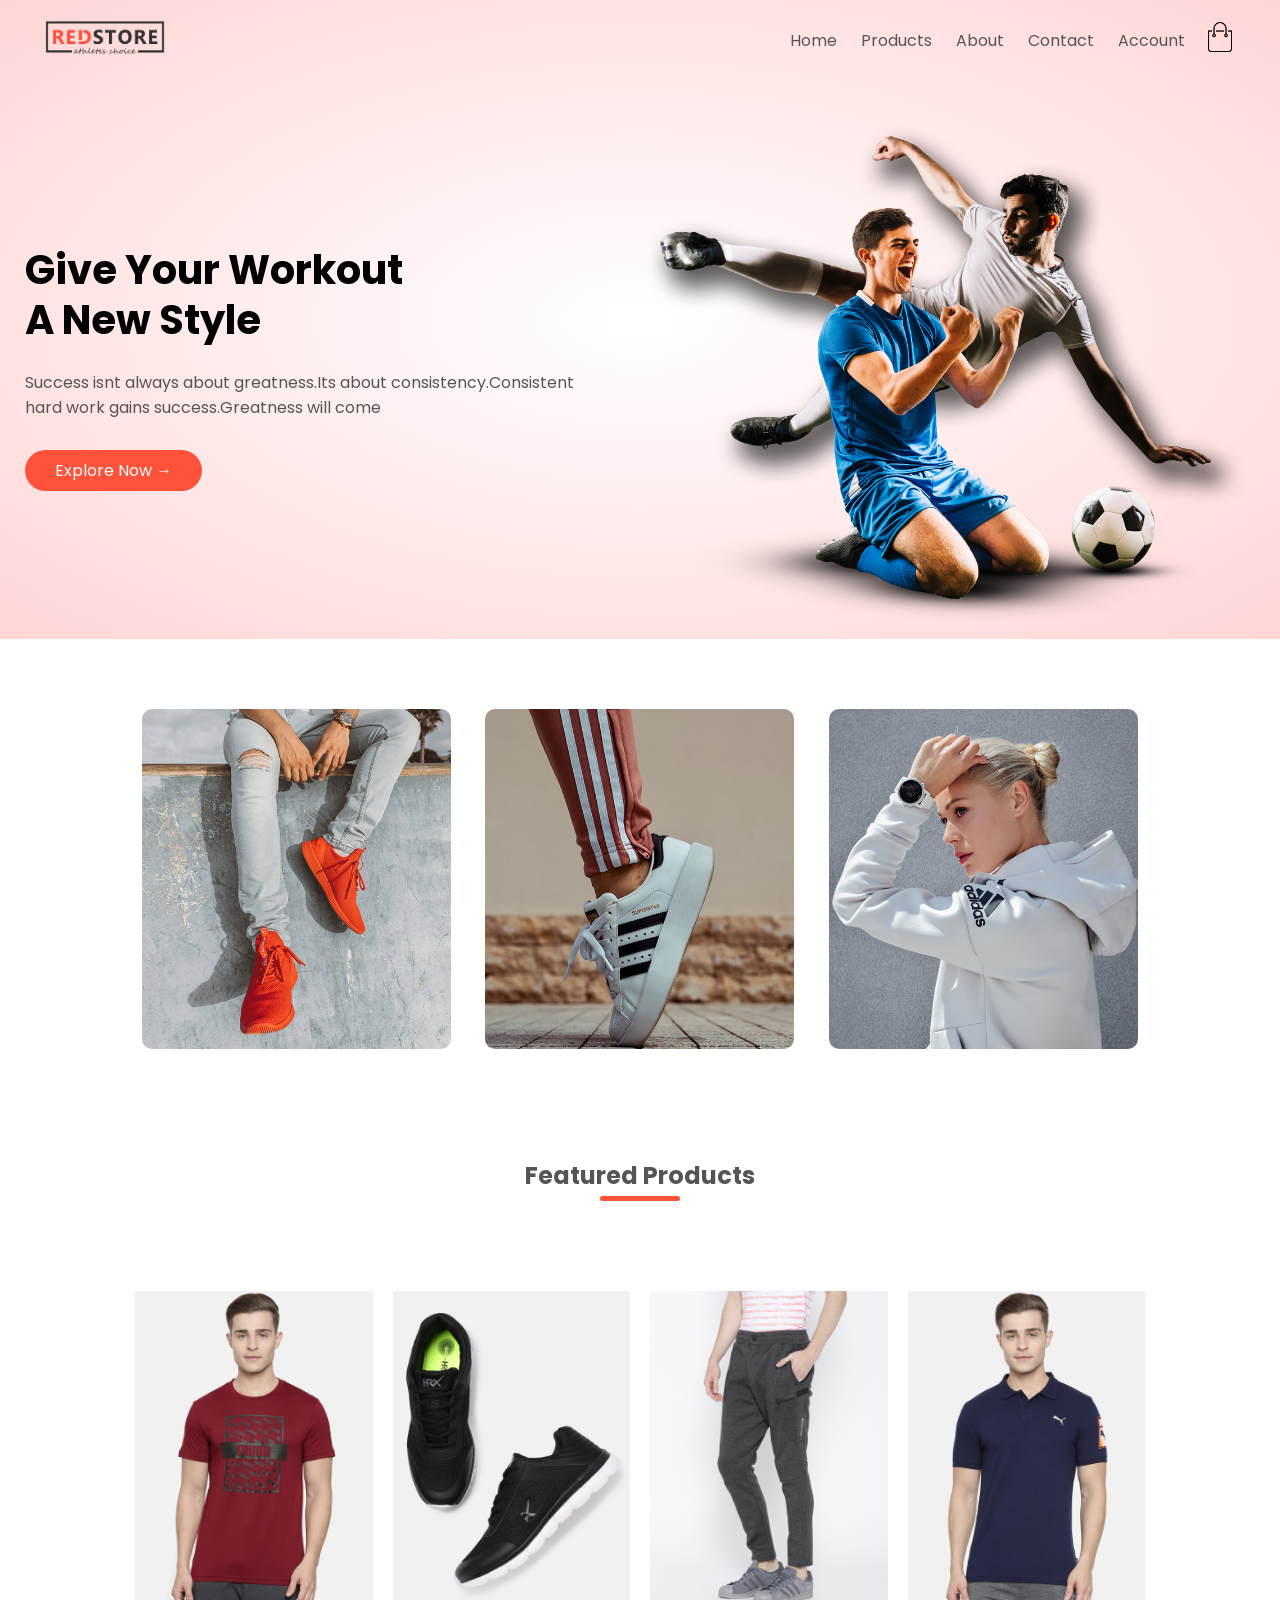
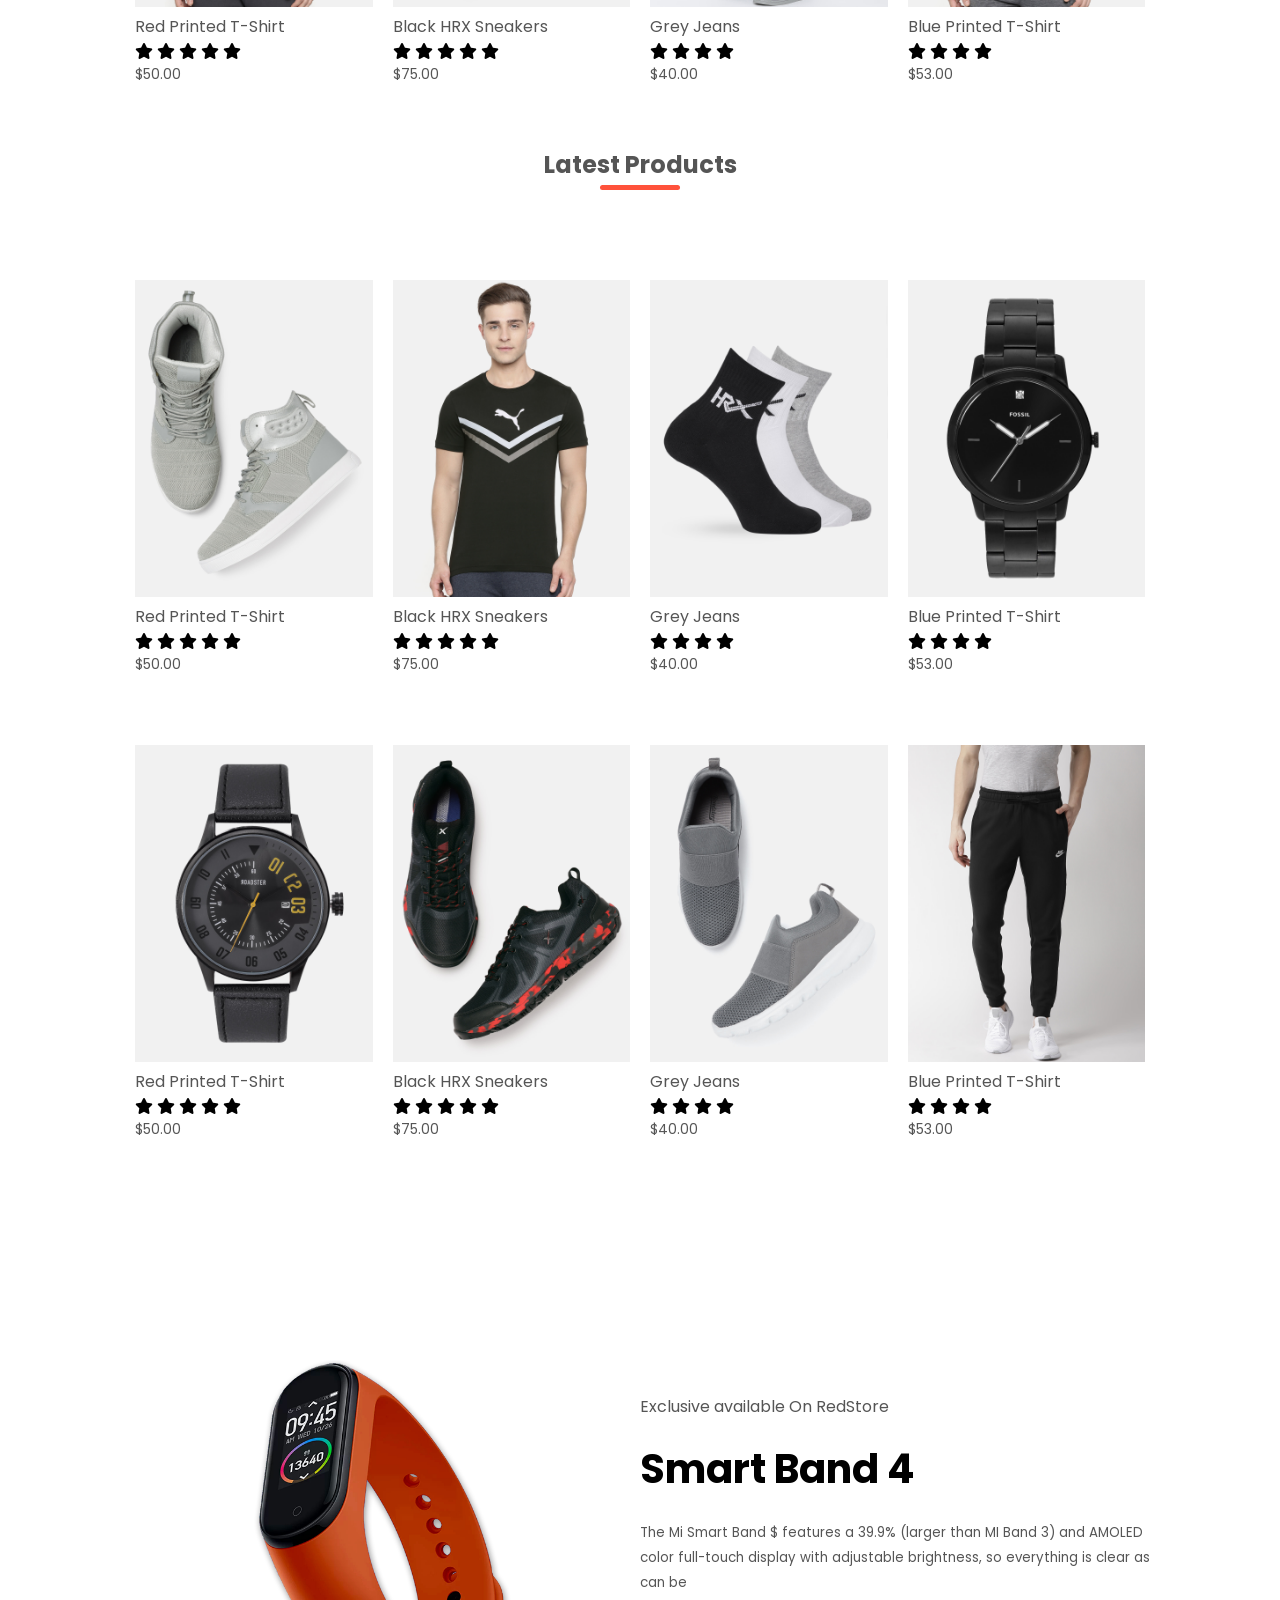
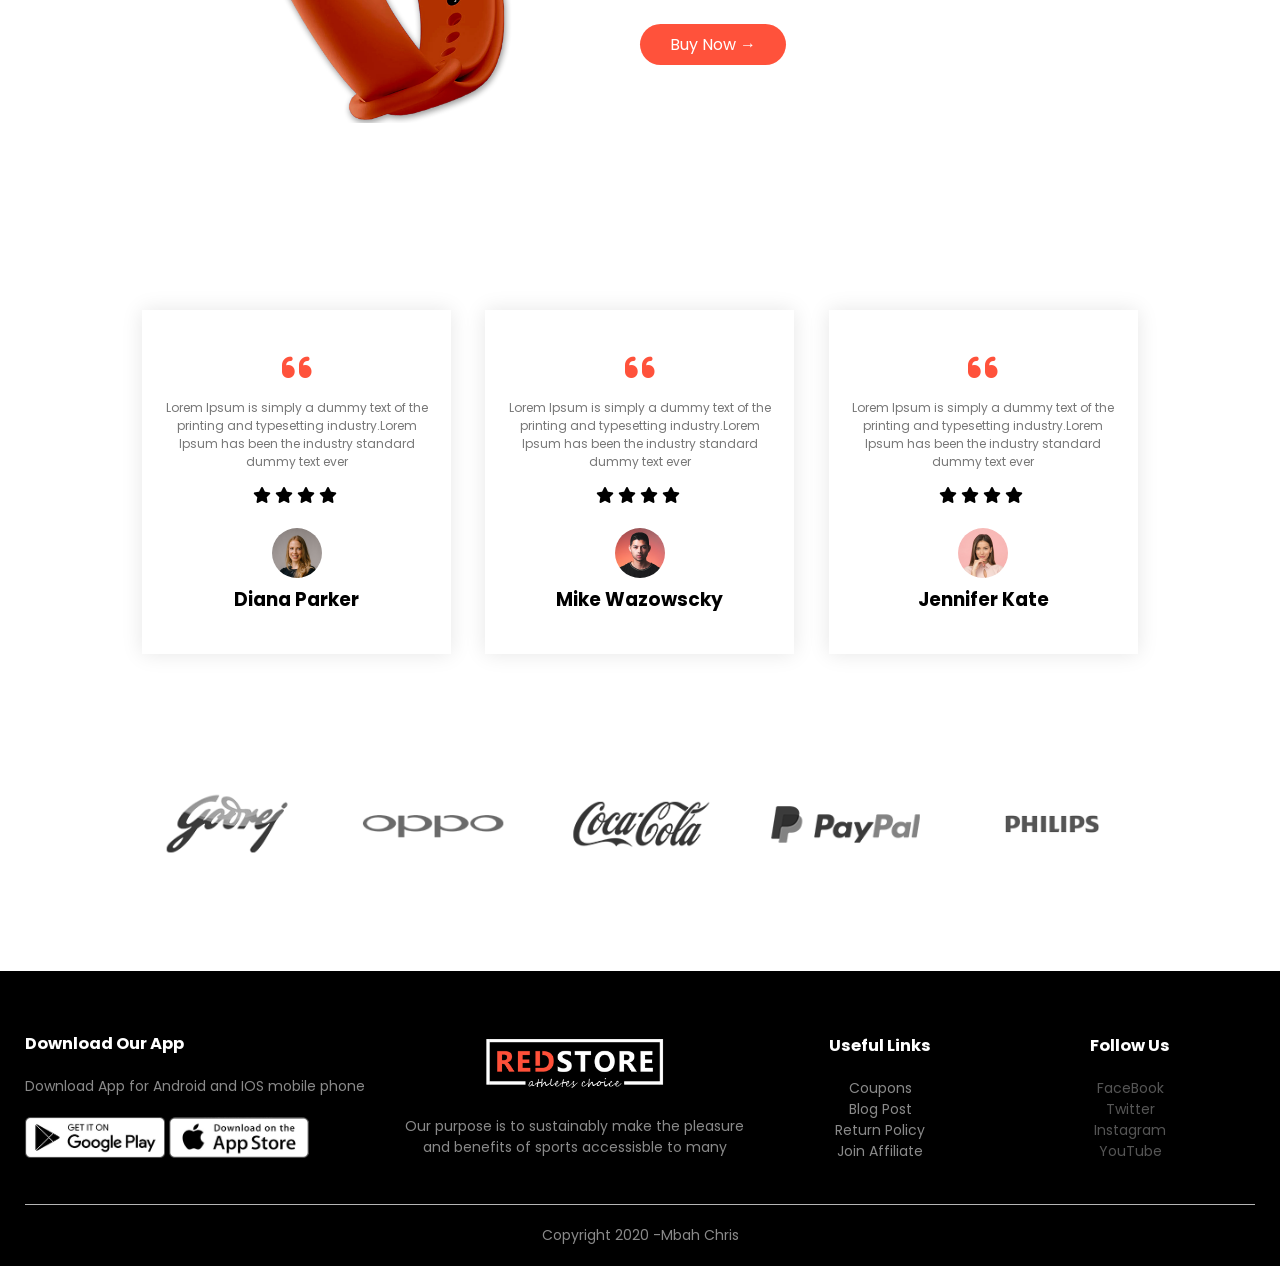
<file: index.html>
<!DOCTYPE html>
<html lang="en">
  <head>
    <meta charset="UTF-8" />
    <meta http-equiv="X-UA-Compatible" content="IE=edge" />
    <meta name="viewport" content="width=device-width, initial-scale=1.0" />
    <title>RedStore | E-commerce Website Design</title>
    <link rel="preconnect" href="https://fonts.googleapis.com" />
    <link rel="preconnect" href="https://fonts.gstatic.com" crossorigin />
    <link
      href="https://fonts.googleapis.com/css2?family=Kaushan+Script&family=Poppins:ital,wght@0,200;0,300;0,400;0,500;0,600;0,700;1,100&display=swap"
      rel="stylesheet"
    />
   <link
    rel="stylesheet"
    href="https://cdnjs.cloudflare.com/ajax/libs/font-awesome/6.0.0-beta2/css/all.min.css"
    integrity="sha512-YWzhKL2whUzgiheMoBFwW8CKV4qpHQAEuvilg9FAn5VJUDwKZZxkJNuGM4XkWuk94WCrrwslk8yWNGmY1EduTA=="
    crossorigin="anonymous"
    referrerpolicy="no-referrer"
  />
    <link rel="stylesheet" href="style.css" />
  </head>
  <body>
    <!-------------------- Header section ---------------------------------->
    <div class="header">
      <div class="container">
        <div class="navbar">
          <div class="logo">
            <img src="images/logo.png" width="120px" />
          </div>
          <nav>
            <ul id="menuItems">
              <li><a href="">Home</a></li>
              <li><a href="">Products</a></li>
              <li><a href="">About</a></li>
              <li><a href="">Contact</a></li>
              <li><a href="">Account</a></li>
            </ul>
          </nav>
          <div class="image">
            <img src="images/cart.png" width="30px" height="30px" />
           
          </div>
          <img src="images/menu.png" class="menu-icon" onclick="menuToggle()" />
        </div>
        <div class="row">
          <div class="col-2">
            <h1>
              Give Your Workout <br />
              A New Style
            </h1> 
            <p>
              Success isnt always about greatness.Its about
              consistency.Consistent
              <br />
              hard work gains success.Greatness will come
            </p>
            <a href="" class="btn">Explore Now &#8594;</a>
          </div>
          <div class="col-2">
            <img src="images/image1.png" alt="image 1" />
          </div>
        </div>
      </div>
    </div>

    <!---------------- Featured Categories ------------------------->
    <div class="categories">
      <div class="small-container">
        <div class="row">
          <div class="col-3"><img src="images/category-1.jpg" /></div>
          <div class="col-3"><img src="images/category-2.jpg" /></div>
          <div class="col-3"><img src="images/category-3.jpg" /></div>
        </div>
      </div>
    </div>
    <!--------------------- Featured Products -------------------------->
    <div class="small-container">
      <h2 class="title">Featured Products</h2>
      <div class="row">
        <div class="col-4">
          <img src="images/product-1.jpg" />
          <h4>Red Printed T-Shirt</h4>
          <div class="rating">
            <i class="fa fa-star" aria-hidden="true"></i>
            <i class="fa fa-star" aria-hidden="true"></i>
            <i class="fa fa-star" aria-hidden="true"></i>
            <i class="fa fa-star" aria-hidden="true"></i>
            <i class="fa fa-star" aria-hidden="true"></i>
          </div>
          <p>$50.00</p>
        </div>
        <div class="col-4">
          <img src="images/product-2.jpg" />
          <h4>Black HRX Sneakers</h4>
          <div class="rating">
            <i class="fa fa-star" aria-hidden="true"></i>
            <i class="fa fa-star" aria-hidden="true"></i>
            <i class="fa fa-star" aria-hidden="true"></i>
            <i class="fa fa-star" aria-hidden="true"></i>
            <i class="fa fa-star" aria-hidden="true"></i>
          </div>
          <p>$75.00</p>
        </div>
        <div class="col-4">
          <img src="images/product-3.jpg" />
          <h4>Grey Jeans</h4>
          <div class="rating">
            <i class="fa fa-star" aria-hidden="true"></i>
            <i class="fa fa-star" aria-hidden="true"></i>
            <i class="fa fa-star" aria-hidden="true"></i>
            <i class="fa fa-star" aria-hidden="true"></i>
            <i class="fa fa-star-half-o" aria-hidden="true"></i>
          </div>
          <p>$40.00</p>
        </div>
        <div class="col-4">
          <img src="images/product-4.jpg" />
          <h4>Blue Printed T-Shirt</h4>
          <div class="rating">
            <i class="fa fa-star" aria-hidden="true"></i>
            <i class="fa fa-star" aria-hidden="true"></i>
            <i class="fa fa-star" aria-hidden="true"></i>
            <i class="fa fa-star" aria-hidden="true"></i>
            <i class="fa fa-star-o" aria-hidden="true"></i>
          </div>
          <p>$53.00</p>
        </div>
      </div>
      <h2 class="title">Latest Products</h2>
      <div class="row">
        <div class="col-4">
          <img src="images/product-5.jpg" />
          <h4>Red Printed T-Shirt</h4>
          <div class="rating">
            <i class="fa fa-star" aria-hidden="true"></i>
            <i class="fa fa-star" aria-hidden="true"></i>
            <i class="fa fa-star" aria-hidden="true"></i>
            <i class="fa fa-star" aria-hidden="true"></i>
            <i class="fa fa-star" aria-hidden="true"></i>
          </div>
          <p>$50.00</p>
        </div>
        <div class="col-4">
          <img src="images/product-6.jpg" />
          <h4>Black HRX Sneakers</h4>
          <div class="rating">
            <i class="fa fa-star" aria-hidden="true"></i>
            <i class="fa fa-star" aria-hidden="true"></i>
            <i class="fa fa-star" aria-hidden="true"></i>
            <i class="fa fa-star" aria-hidden="true"></i>
            <i class="fa fa-star" aria-hidden="true"></i>
          </div>
          <p>$75.00</p>
        </div>
        <div class="col-4">
          <img src="images/product-7.jpg" />
          <h4>Grey Jeans</h4>
          <div class="rating">
            <i class="fa fa-star" aria-hidden="true"></i>
            <i class="fa fa-star" aria-hidden="true"></i>
            <i class="fa fa-star" aria-hidden="true"></i>
            <i class="fa fa-star" aria-hidden="true"></i>
            <i class="fa fa-star-half-o" aria-hidden="true"></i>
          </div>
          <p>$40.00</p>
        </div>
        <div class="col-4">
          <img src="images/product-8.jpg" />
          <h4>Blue Printed T-Shirt</h4>
          <div class="rating">
            <i class="fa fa-star" aria-hidden="true"></i>
            <i class="fa fa-star" aria-hidden="true"></i>
            <i class="fa fa-star" aria-hidden="true"></i>
            <i class="fa fa-star" aria-hidden="true"></i>
            <i class="fa fa-star-o" aria-hidden="true"></i>
          </div>
          <p>$53.00</p>
        </div>
      </div>
      <div class="row">
        <div class="col-4">
          <img src="images/product-9.jpg" />
          <h4>Red Printed T-Shirt</h4>
          <div class="rating">
            <i class="fa fa-star" aria-hidden="true"></i>
            <i class="fa fa-star" aria-hidden="true"></i>
            <i class="fa fa-star" aria-hidden="true"></i>
            <i class="fa fa-star" aria-hidden="true"></i>
            <i class="fa fa-star" aria-hidden="true"></i>
          </div>
          <p>$50.00</p>
        </div>
        <div class="col-4">
          <img src="images/product-10.jpg" />
          <h4>Black HRX Sneakers</h4>
          <div class="rating">
            <i class="fa fa-star" aria-hidden="true"></i>
            <i class="fa fa-star" aria-hidden="true"></i>
            <i class="fa fa-star" aria-hidden="true"></i>
            <i class="fa fa-star" aria-hidden="true"></i>
            <i class="fa fa-star" aria-hidden="true"></i>
          </div>
          <p>$75.00</p>
        </div>
        <div class="col-4">
          <img src="images/product-11.jpg" />
          <h4>Grey Jeans</h4>
          <div class="rating">
            <i class="fa fa-star" aria-hidden="true"></i>
            <i class="fa fa-star" aria-hidden="true"></i>
            <i class="fa fa-star" aria-hidden="true"></i>
            <i class="fa fa-star" aria-hidden="true"></i>
            <i class="fa fa-star-half-o" aria-hidden="true"></i>
          </div>
          <p>$40.00</p>
        </div>
        <div class="col-4">
          <img src="images/product-12.jpg" />
          <h4>Blue Printed T-Shirt</h4>
          <div class="rating">
            <i class="fa fa-star" aria-hidden="true"></i>
            <i class="fa fa-star" aria-hidden="true"></i>
            <i class="fa fa-star" aria-hidden="true"></i>
            <i class="fa fa-star" aria-hidden="true"></i>
            <i class="fa fa-star-o" aria-hidden="true"></i>
          </div>
          <p>$53.00</p>
        </div>
      </div>
    </div>
    <!----------------- Offer---------------------------->
    <div class="offer">
      <div class="small-container">
        <div class="row">
          <div class="col-2">
            <img src="images/exclusive.png" class="offer-img" />
          </div>
          <div class="col-2">
            <p>Exclusive available On RedStore</p>
            <h1>Smart Band 4</h1>
            <small
              >The Mi Smart Band $ features a 39.9% (larger than MI Band 3) and
              AMOLED color full-touch display with adjustable brightness, so
              everything is clear as can be  <br>
            </small>
            <a href="#" class="btn">Buy Now &#8594</a>
          </div>
        </div>
      </div>
    </div>
    <!--------------- testimonial----------------->
    <div class="testimonial">
      <div class="small-container">
        <div class="row">
          <div class="col-3">
            <i class="fa fa-quote-left" ></i>
            <p>Lorem Ipsum is simply a dummy text of the printing and typesetting 
              industry.Lorem Ipsum has been
               the industry standard dummy text ever</p>
               <div class="rating">
                <i class="fa fa-star" ></i>
                <i class="fa fa-star" ></i>
                <i class="fa fa-star" ></i>
                <i class="fa fa-star" ></i>
                <i class="fa fa-star-o" ></i>
              </div>
              <img src="images/user-1.png" alt="">
              <h3>Diana Parker</h3>
          </div>
          <div class="col-3">
            <i class="fa fa-quote-left" ></i>
            <p>Lorem Ipsum is simply a dummy text of the printing and typesetting 
              industry.Lorem Ipsum has been
               the industry standard dummy text ever</p>
               <div class="rating">
                <i class="fa fa-star" ></i>
                <i class="fa fa-star" ></i>
                <i class="fa fa-star" ></i>
                <i class="fa fa-star" ></i>
                <i class="fa fa-star-o" ></i>
              </div>
              <img src="images/user-2.png" alt="">
              <h3>Mike Wazowscky</h3>
          </div> <div class="col-3">
            <i class="fa fa-quote-left" ></i>
            <p>Lorem Ipsum is simply a dummy text of the printing and typesetting 
              industry.Lorem Ipsum has been
               the industry standard dummy text ever</p>
               <div class="rating">
                <i class="fa fa-star" ></i>
                <i class="fa fa-star" ></i>
                <i class="fa fa-star" ></i>
                <i class="fa fa-star" ></i>
                <i class="fa fa-star-o" ></i>
              </div>
              <img src="images/user-3.png" alt="">
              <h3>Jennifer Kate</h3>
          </div>
        </div>
      </div>
    </div>
    <!------------- Brands -------------------------->
    <div class="brands">
      <div class="small-container">
        <div class="row">
          <div class="col-5"><img src="images/logo-godrej.png" alt=""></div>
       
       
          <div class="col-5"><img src="images/logo-oppo.png" alt=""></div>
        
          <div class="col-5"><img src="images/logo-coca-cola.png" alt=""></div>
        
          <div class="col-5"><img src="images/logo-paypal.png" alt=""></div>
        
            <div class="col-5"><img src="images/logo-philips.png" alt=""></div>
         
        </div>
      </div>
    </div>
    <!------------------- Footer ------------->
  <div class="footer">
    <div class="container">
      <div class="row">
        <div class="footer-col-1">
          <h3>Download Our App</h3>
          <p>Download App for Android and IOS mobile phone</p>
          <div class="app-logo">
            <img src="images/play-store.png" >
            <img src="images/app-store.png" >

          </div>
        </div>
        <div class="footer-col-2">
          <img src="images/logo-white.png" alt="">
          <p>Our purpose is to sustainably make the pleasure and benefits of sports accessisble to many</p>
        </div>
        <div class="footer-col-3">
          <h3>Useful Links</h3>
          <ul>
            <li>Coupons</li>
            <li>Blog Post</li>
            <li>Return Policy</li>
            <li>Join Affiliate</li>
          </ul>
        </div>
        <div class="footer-col-4">
          <h3>Follow Us</h3>
          <ul>
            <li> <a href="http://www.facebook.com">FaceBook</a> </li>
            <li> <a href="http://www.twitter.com"> Twitter</a></li>
            <li> <a href="http://www.instagram.com">Instagram</a> </li>
            <li> <a href="http://www.youtube.com">YouTube</a> </li>
          </ul>
        </div>

      </div>
      <hr>
      <p class="copyright">Copyright 2020 -Mbah Chris</p>
    </div>
  </div>
  <!--------------------- Javascript for menu toggle ------------------>
  <script>
    let menuItems=document.getElementById('menuItems')
    function menuToggle(){
    
     if(menuItems.style.maxHeight=="0px"){
       menuItems.style.display='inline-block'
       menuItems.style.maxHeight='200px'
     }
     else{
       menuItems.style.maxHeight='0px'
     }
    }
  </script>
  </body>
</html>
</file>
<file: style.css>
* {
  margin: 0;
  padding: 0;
  box-sizing: border-box;
}
body {
  font-family: "Poppins", sans-serif;
}

/* Header section */
.navbar {
  display: flex;
  align-items: center;
  padding: 20px;
}

nav {
  flex: 1;
  text-align: right;
}
nav ul {
  display: inline-block;
  list-style: none;
}
nav ul li {
  display: inline-block;
  margin-right: 20px;
}
a {
  text-decoration: none;
  color: #555;
}
p {
  color: #555;
}
.container {
  max-width: 1300px;
  margin: auto;
  padding: 0 25px;
  /* padding 60px from 25px */
}
.row {
  display: flex;
  align-items: center;
  flex-wrap: wrap;
  justify-content: space-around;
}
.col-2 {
  flex-basis: 50%;
  min-width: 300px;
}
.col-2 img {
  max-width: 100%;
  padding: 0px 0;
}
.col-2 h1 {
  font-size: 40px;
  line-height: 50px;
  margin: 25px 0;
}
.btn {
  display: inline-block;
  background: #ff523b;
  color: #fff;
  padding: 8px 30px;
  margin: 30px 0;
  border-radius: 30px;
}
.header {
  background: radial-gradient(#fff, #ffd6d6);

  /* liable to cause error */
}
.header .row {
  margin-top: 20px;
}
.btn:hover {
  background: #563434;
  transition: 0.5s;
}
nav ul li:hover {
  transform: scale(1.1);
  transition: 0.3s;
}
.image:hover {
  transform: scale(1.4);
  transition: 0.3s;
  cursor: pointer;
}

/***************** Featured Categories ***********************/
.categories {
  margin: 70px 0;
}
.col-3 {
  flex-basis: 30%;
  margin-bottom: 30px;
  min-width: 30px;
}
.col-3 img {
  width: 100%;
  border-radius: 10px;
}
.small-container {
  max-width: 1080px;
  margin: auto;
  padding: 0 25px;
}
.col-4 {
  flex-basis: 25%;
  padding: 10px;
  min-width: 200px;
  margin-bottom: 50px;
  transition: transform 0.5s;
}
.col-4 img {
  width: 100%;
}
.title {
  text-align: center;
  margin: 0 auto 80px;
  line-height: 40px;
  color: #555;
}
.title::after {
  content: "";
  background: #ff523b;
  width: 80px;
  height: 5px;
  display: block;
  margin: auto;
  border-radius: 5px;
}
h4 {
  color: #555;
  font-weight: normal;
}
.col-4 p {
  font-size: 14px;
}
rating.fa {
  color: #ff523b;
}
.col-4:hover {
  transform: translateY(-5px);
}
/*************** OFFER **************************/
.offer {
  background-color: radial-gradient(#fff, #ffd6d6);
  margin-top: 80px;
  padding: 30px 0;
}
.col-2 .offer-img {
  padding: 50px;
}
small {
  color: #555;
}
/***************** testimonial ***********/
.testimonial {
  padding-top: 100px;
}
.testimonial .col-3 {
  text-align: center;
  padding: 40px 20px;
  box-shadow: 0 0 20px 0px rgba(0, 0, 0, 0.1);
  cursor: pointer;
  transition: transform 0.5s;
}
.testimonial .col-3 img {
  width: 50px;
  margin-top: 20px;
  border-radius: 50%;
}
.testimonial .col-3:hover {
  transform: translateY(-10px);
}
.fa.fa-quote-left {
  font-size: 34px;
  color: #ff523b;
}
.col-3 p {
  font-size: 12px;
  margin: 12px 0;
  color: #777;
}
.tstimonial .col-3 h3 {
  font-weight: 600;
  color: #555;
  font-size: 16px;
}
/*----------------- Brands -------------------------*/
.brands {
  margin: 100px auto;
}
.col-5 {
  width: 160px;
}
.col-5 img {
  width: 100%;
  cursor: pointer;
  filter: grayscale(100%);
}
.col-5 img:hover {
  filter: grayscale(0%);
}
/*------------------ footer -----------------------------*/
.footer {
  background-color: #000;
  color: #8a8a8a;
  font-size: 14px;
  padding: 60px 0 20px;
}
.footer p {
  color: #8a8a8a;
}
.footer h3 {
  color: #fff;
  margin-bottom: 20px;
}
.footer-col-1,
.footer-col-2,
.footer-col-3,
.footer-col-4 {
  min-width: 250px;
  margin-bottom: 20px;
}
.footer-col-1 {
  flex-basis: 30%;
}
.footer-col-2 {
  flex: 1;
  text-align: center;
}
.footer-col-2 img {
  width: 180px;
  margin-bottom: 20px;
}
.footer-col-3,
.footer-col-4 {
  flex-basis: 12%;
  text-align: center;
}
ul {
  list-style: none;
}
.app-logo {
  margin-top: 20px;
}
.app-logo img {
  width: 140px;
}
.footer hr {
  border: none;
  background-color: #b5b5b5;
  height: 1px;
  margin: 20px 0;
}
.copyright {
  text-align: center;
}
.menu-icon {
  width: 28px;
  margin-left: 20px;
  display: none;
}
/*--------------- media query for menu --------------------*/
@media screen and (max-width: 800px) {
  nav ul {
    position: absolute;
    top: 70px;
    left: 0;
    background: #333;
    width: 100%;
    overflow: hidden;
    max-height: 0px;
    transition: max-height 0.5s;
  }
  nav ul li {
    display: block;
    margin-right: 50px;
    margin-top: 10px;
    margin-bottom: 10px;
    text-align: right;
  }
  nav ul li a {
    color: #fff;
  }
  .menu-icon {
    display: inline-block;
    cursor: pointer;
  }
}

/*-------- media query for less than 600 screen size------------ */
@media screen and (max-width: 600px) {
  .row {
    text-align: center;
  }
  .col-2,
  .col-3,
  .col-4 {
    flex-basis: 100%;
  }
}
</file>
